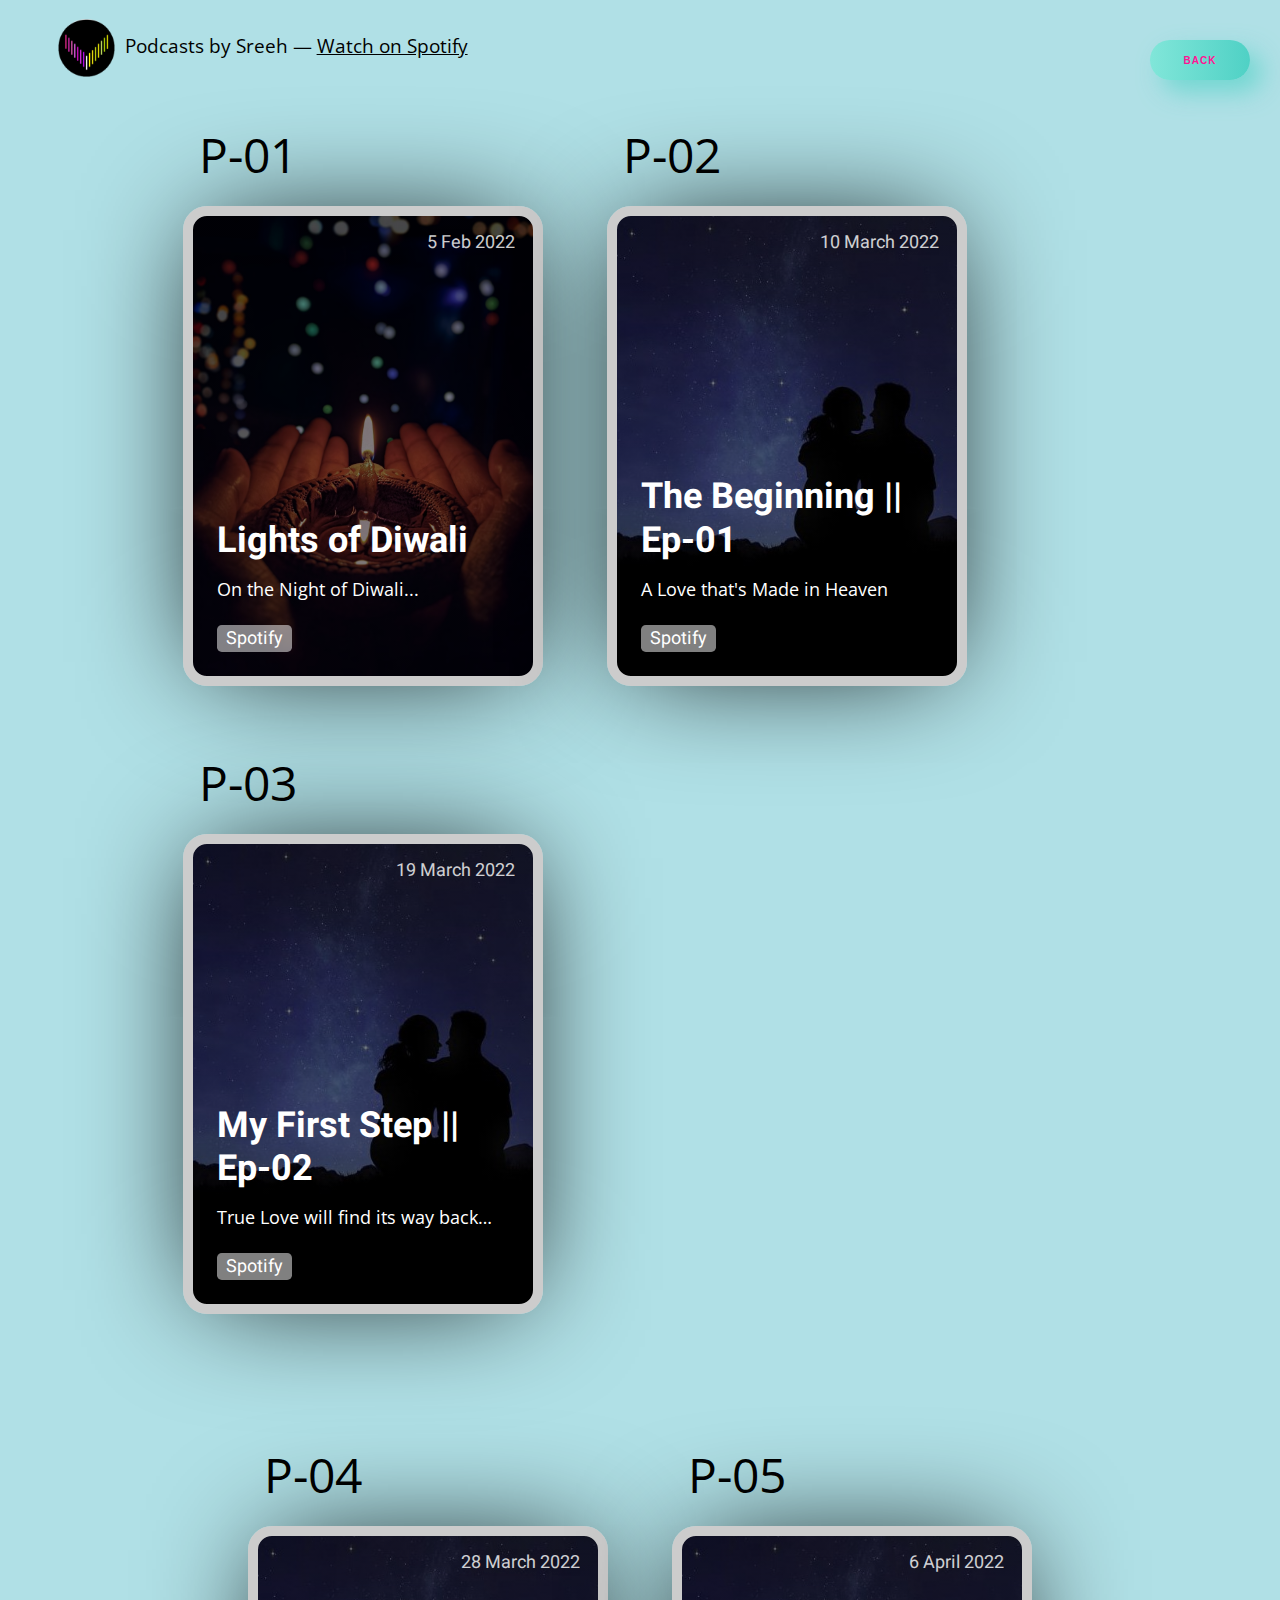
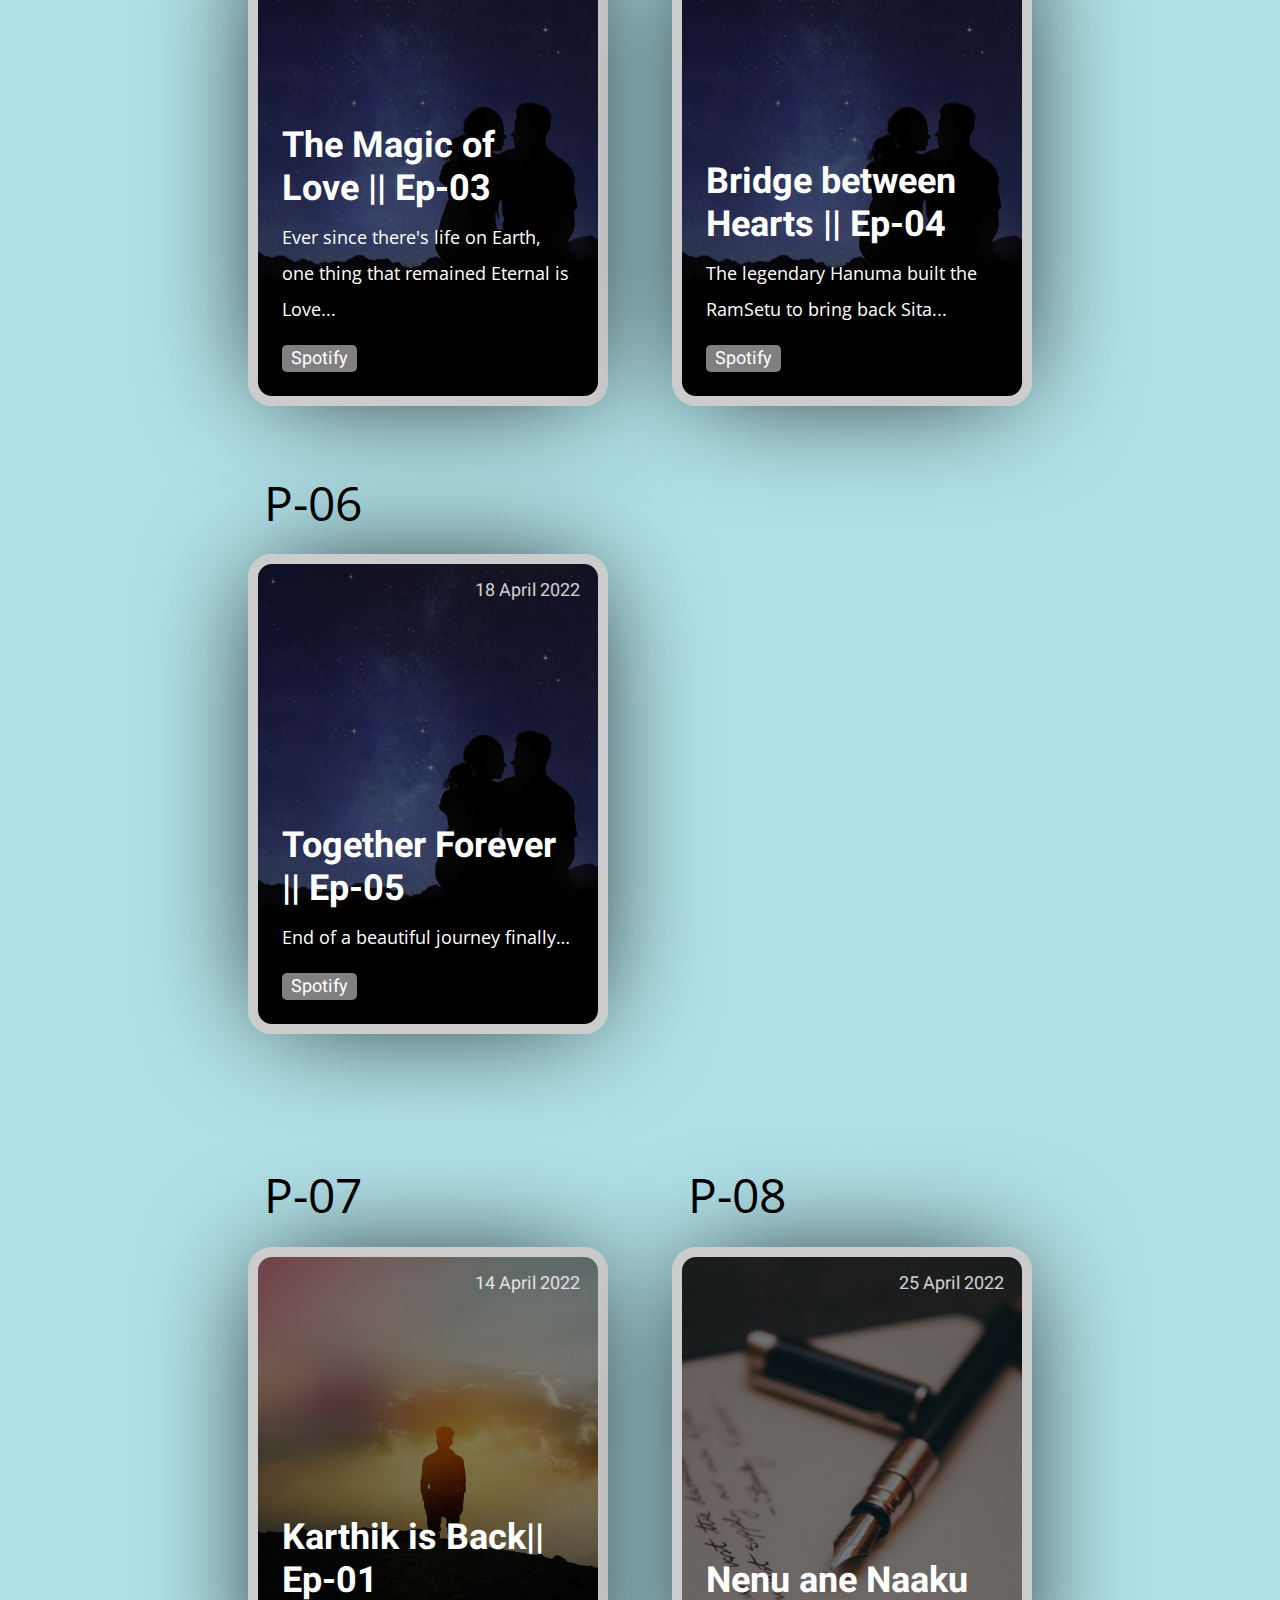
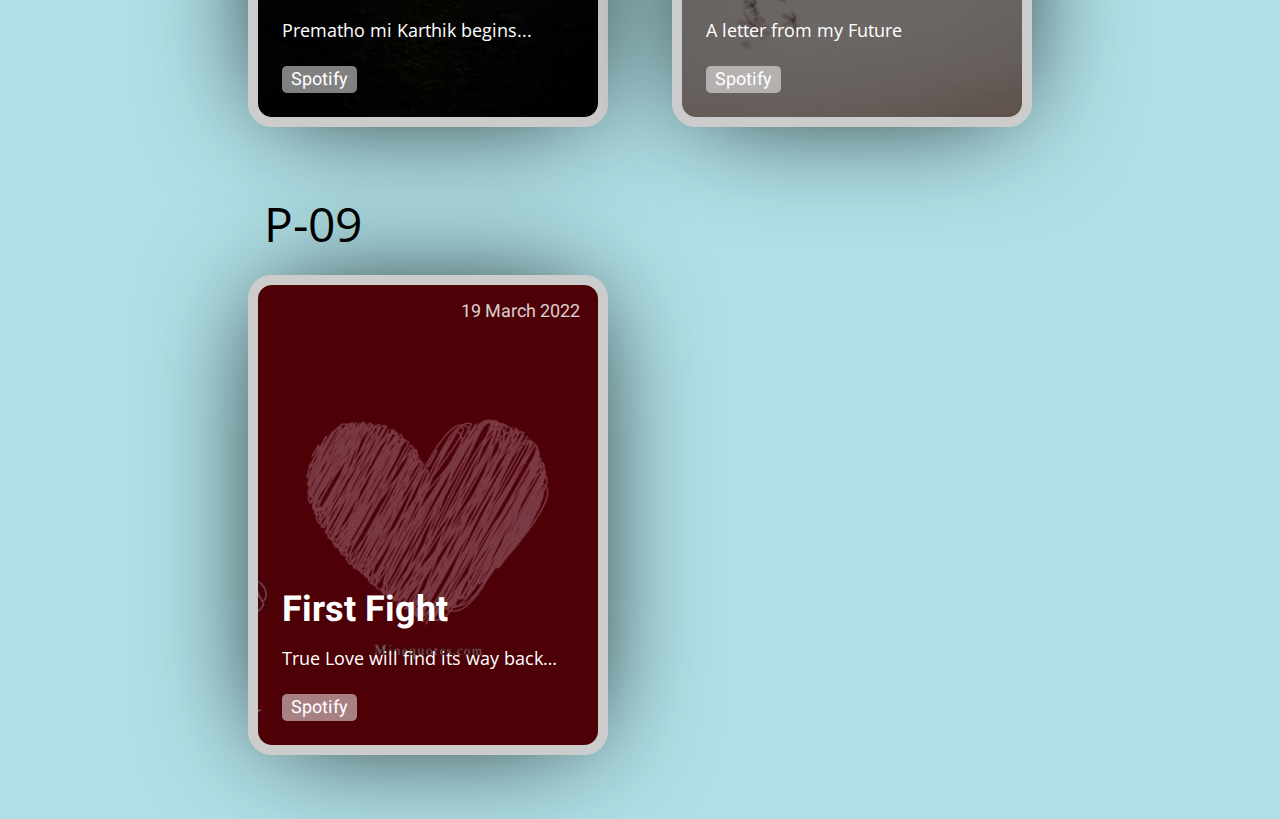
<file: episode.html>
<!DOCTYPE html>
<html>
<head>
	<meta charset="utf-8">
	<meta name="viewport" content="width=device-width, initial-scale=1">
	<title>Episodes</title>
	<link rel="stylesheet" type="text/css" href="epsample.css">
	<link rel = "icon" href = "head_image.png" type = "image/x-icon">
</head>
<body style="background-color:powderblue ;">
<a href="index.html"><input type="button" class="button1" value="Back"></a>


<section class="info">
  <img src="head_image.png">
  <h1>Podcasts by Sreeh &mdash; <a href="https://open.spotify.com/show/5xwjzBk1xNfEjy0y4jtBow?si=PfSW5gqlRb2NmMp2r0z-UQ&utm_source=copy-link" target="">Watch on Spotify</a></h1>

</section>
<section class="cards-wrapper">
  <div class="card-grid-space">
    <div class="num">P-01</div>
    <a class="card" href="https://open.spotify.com/episode/5fZCu8SPwRJLf3oHzCnn9o?si=jblrhS2WTsqffyB9uBzMXw&utm_source=copy-link" style="--bg-img: url(diwali.jpeg)">
      <div>
        <h1>Lights of Diwali</h1>
        <p>On the Night of Diwali...</p>
        <div class="date">5 Feb 2022</div>
        <div class="tags">
          <div class="tag">Spotify</div>
        </div>
      </div>
    </a>
  </div>
  <div class="card-grid-space">
    <div class="num">P-02</div>
    <a class="card" href="https://open.spotify.com/episode/0Z4X7whjpyTorYKgHmlVfG?si=KlSGtNb-S5y2nJieMkWYcg&utm_source=copy-link" style="--bg-img: url(love.jpg)">
      <div>
        <h1>The Beginning || Ep-01</h1>
        <p>A Love that's Made in Heaven</p>
        <div class="date">10 March 2022</div>
        <div class="tags">
          <div class="tag">Spotify</div>
        </div>
      </div>
    </a>
  </div>
  <div class="card-grid-space">
    <div class="num">P-03</div>
    <a class="card" href="https://open.spotify.com/episode/3Bfl3alXtlnZz7OHwqr6ar?si=heYP69QvTBuJ6imvi20l5A&utm_source=copy-link" style="--bg-img: url(love.jpg)">
      <div>
        <h1>My First Step || Ep-02</h1>
        <p>True Love will find its way back…</p>
        <div class="date">19 March 2022</div>
        <div class="tags">
          <div class="tag">Spotify</div>
        </div>
      </div>
    </a>
  </div>
  <!-- https://images.unsplash.com/photo-1520839090488-4a6c211e2f94?ixlib=rb-0.3.5&ixid=eyJhcHBfaWQiOjEyMDd9&s=38951b8650067840307cba514b554ba5&auto=format&fit=crop&w=1350&q=80 -->
</section>





<section class="cards-wrapper">
  <div class="card-grid-space">
    <div class="num">P-04</div>
    <a class="card" href="https://open.spotify.com/episode/5fZCu8SPwRJLf3oHzCnn9o?si=jblrhS2WTsqffyB9uBzMXw&utm_source=copy-link" style="--bg-img: url(love.jpg)">
      <div>
        <h1>The Magic of Love || Ep-03</h1>
        <p>Ever since there's life on Earth, one thing that remained Eternal is Love...</p>
        <div class="date">28 March 2022</div>
        <div class="tags">
          <div class="tag">Spotify</div>
        </div>
      </div>
    </a>
  </div>
  <div class="card-grid-space">
    <div class="num">P-05</div>
    <a class="card" href="https://open.spotify.com/episode/0Z4X7whjpyTorYKgHmlVfG?si=KlSGtNb-S5y2nJieMkWYcg&utm_source=copy-link" style="--bg-img: url(love.jpg)">
      <div>
        <h1>Bridge between Hearts || Ep-04</h1>
        <p>The legendary Hanuma built the RamSetu to bring back Sita...</p>
        <div class="date">6 April 2022</div>
        <div class="tags">
          <div class="tag">Spotify</div>
        </div>
      </div>
    </a>
  </div>
  <div class="card-grid-space">
    <div class="num">P-06</div>
    <a class="card" href="https://open.spotify.com/episode/3Bfl3alXtlnZz7OHwqr6ar?si=heYP69QvTBuJ6imvi20l5A&utm_source=copy-link" style="--bg-img: url(love.jpg)">
      <div>
        <h1>Together Forever || Ep-05</h1>
        <p>End of a beautiful journey finally…</p>
        <div class="date">18 April 2022</div>
        <div class="tags">
          <div class="tag">Spotify</div>
        </div>
      </div>
    </a>
  </div>
  <!-- https://images.unsplash.com/photo-1520839090488-4a6c211e2f94?ixlib=rb-0.3.5&ixid=eyJhcHBfaWQiOjEyMDd9&s=38951b8650067840307cba514b554ba5&auto=format&fit=crop&w=1350&q=80 -->
</section>





<section class="cards-wrapper">
  <div class="card-grid-space">
    <div class="num">P-07</div>
    <a class="card" href="https://open.spotify.com/episode/5fZCu8SPwRJLf3oHzCnn9o?si=jblrhS2WTsqffyB9uBzMXw&utm_source=copy-link" style="--bg-img: url(alone.jpeg)">
      <div>
        <h1>Karthik is Back|| Ep-01</h1>
        <p>Prematho mi Karthik begins...</p>
        <div class="date">14 April 2022</div>
        <div class="tags">
          <div class="tag">Spotify</div>
        </div>
      </div>
    </a>
  </div>
  <div class="card-grid-space">
    <div class="num">P-08</div>
    <a class="card" href="https://open.spotify.com/episode/0Z4X7whjpyTorYKgHmlVfG?si=KlSGtNb-S5y2nJieMkWYcg&utm_source=copy-link" style="--bg-img: url(letter.jpeg)">
      <div>
        <h1>Nenu ane Naaku</h1>
        <p>A letter from my Future</p>
        <div class="date">25 April 2022</div>
        <div class="tags">
          <div class="tag">Spotify</div>
        </div>
      </div>
    </a>
  </div>
  <div class="card-grid-space">
    <div class="num">P-09</div>
    <a class="card" href="https://open.spotify.com/episode/3Bfl3alXtlnZz7OHwqr6ar?si=heYP69QvTBuJ6imvi20l5A&utm_source=copy-link" style="--bg-img: url(fight.jpg)">
      <div>
        <h1>First Fight</h1>
        <p>True Love will find its way back…</p>
        <div class="date">19 March 2022</div>
        <div class="tags">
          <div class="tag">Spotify</div>
        </div>
      </div>
    </a>
  </div>
  <!-- https://images.unsplash.com/photo-1520839090488-4a6c211e2f94?ixlib=rb-0.3.5&ixid=eyJhcHBfaWQiOjEyMDd9&s=38951b8650067840307cba514b554ba5&auto=format&fit=crop&w=1350&q=80 -->
</section>






</body>
</html>
</file>
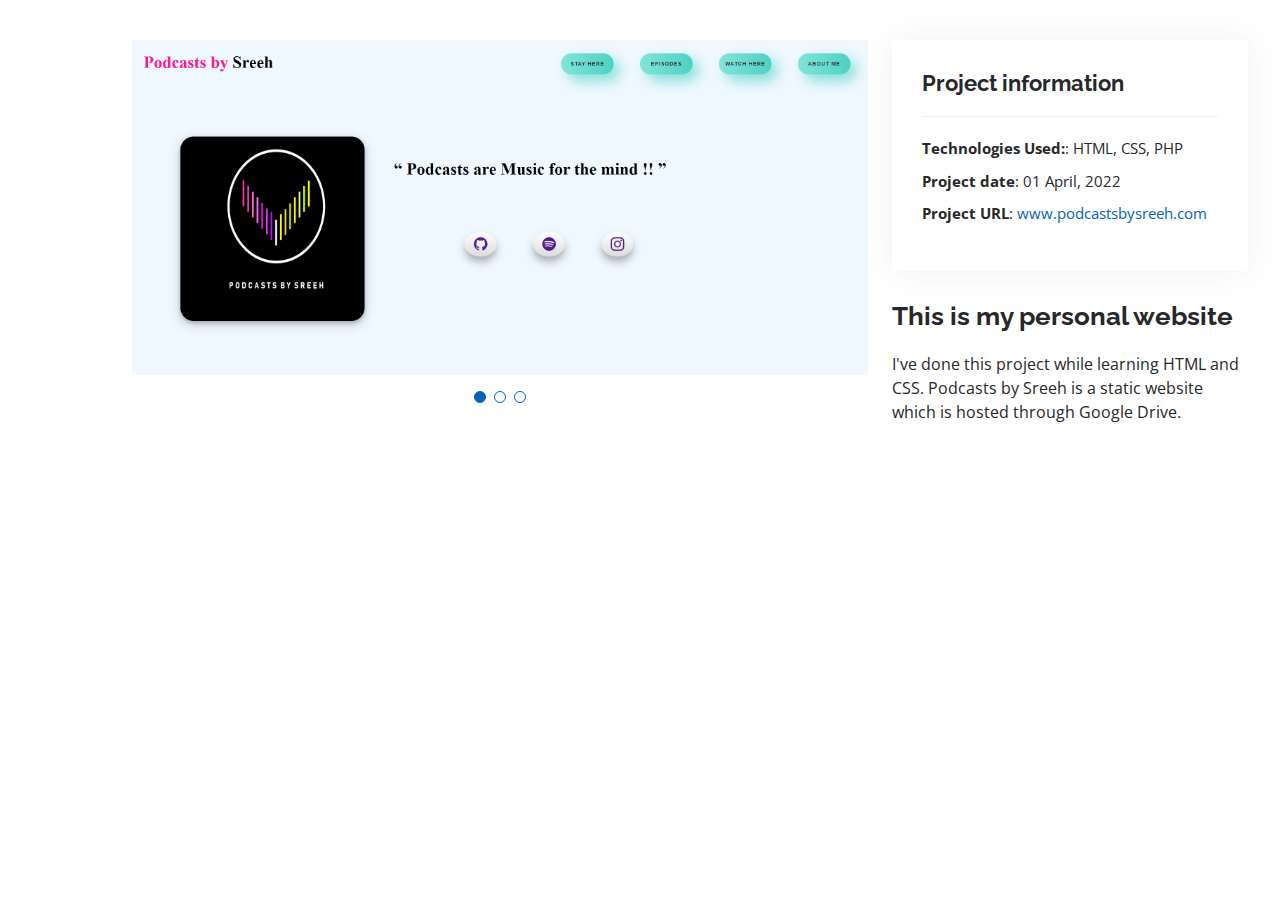
<file: MyResume/portfolio-details.html>
<!DOCTYPE html>
<html lang="en">

<head>
  <meta charset="utf-8">
  <meta content="width=device-width, initial-scale=1.0" name="viewport">

  <title>Portfolio Details - Personal Bootstrap Template</title>
  <meta content="" name="description">
  <meta content="" name="keywords">

  <!-- Favicons -->
  <link href="assets/img/favicon.png" rel="icon">
  <link href="assets/img/apple-touch-icon.png" rel="apple-touch-icon">

  <!-- Google Fonts -->
  <link href="https://fonts.googleapis.com/css?family=Open+Sans:300,300i,400,400i,600,600i,700,700i|Raleway:300,300i,400,400i,500,500i,600,600i,700,700i|Poppins:300,300i,400,400i,500,500i,600,600i,700,700i" rel="stylesheet">

  <!-- Vendor CSS Files -->
  <link href="assets/vendor/aos/aos.css" rel="stylesheet">
  <link href="assets/vendor/bootstrap/css/bootstrap.min.css" rel="stylesheet">
  <link href="assets/vendor/bootstrap-icons/bootstrap-icons.css" rel="stylesheet">
  <link href="assets/vendor/boxicons/css/boxicons.min.css" rel="stylesheet">
  <link href="assets/vendor/glightbox/css/glightbox.min.css" rel="stylesheet">
  <link href="assets/vendor/swiper/swiper-bundle.min.css" rel="stylesheet">

  <!-- Template Main CSS File -->
  <link href="assets/css/style.css" rel="stylesheet">

  <!-- =======================================================
  * Template Name: MyResume - v4.7.0
  * Template URL: https://bootstrapmade.com/free-html-bootstrap-template-my-resume/
  * Author: BootstrapMade.com
  * License: https://bootstrapmade.com/license/
  ======================================================== -->
</head>

<body>

  <main id="main">

    <!-- ======= Portfolio Details Section ======= -->
    <section id="portfolio-details" class="portfolio-details">
      <div class="container">

        <div class="row gy-4">

          <div class="col-lg-8">
            <div class="portfolio-details-slider swiper">
              <div class="swiper-wrapper align-items-center">

                <div class="swiper-slide">
                  <img src="assets/img/portfolio/portfolio-details-1.png" alt="">
                </div>

                <div class="swiper-slide">
                  <img src="assets/img/portfolio/portfolio-details-2.png" alt="">
                </div>

                <div class="swiper-slide">
                  <img src="assets/img/portfolio/portfolio-details-3.png" alt="">
                </div>

              </div>
              <div class="swiper-pagination"></div>
            </div>
          </div>

          <div class="col-lg-4">
            <div class="portfolio-info">
              <h3>Project information</h3>
              <ul>
                <li><strong>Technologies Used:</strong>: HTML, CSS, PHP</li>
                <li><strong>Project date</strong>: 01 April, 2022</li>
                <li><strong>Project URL</strong>: <a href="https://19a91a1231sriharshakonatham.on.drv.tw/PodcastsWeb/">www.podcastsbysreeh.com</a></li>
              </ul>
            </div>
            <div class="portfolio-description">
              <h2>This is my personal website</h2>
              <p>
                I've done this project while learning HTML and CSS.
Podcasts by Sreeh is a static website which is hosted
through Google Drive.
              </p>
            </div>
          </div>

        </div>

      </div>
    </section><!-- End Portfolio Details Section -->

  </main><!-- End #main -->

  <div id="preloader"></div>
  <a href="#" class="back-to-top d-flex align-items-center justify-content-center"><i class="bi bi-arrow-up-short"></i></a>

  <!-- Vendor JS Files -->
  <script src="assets/vendor/purecounter/purecounter.js"></script>
  <script src="assets/vendor/aos/aos.js"></script>
  <script src="assets/vendor/bootstrap/js/bootstrap.bundle.min.js"></script>
  <script src="assets/vendor/glightbox/js/glightbox.min.js"></script>
  <script src="assets/vendor/isotope-layout/isotope.pkgd.min.js"></script>
  <script src="assets/vendor/swiper/swiper-bundle.min.js"></script>
  <script src="assets/vendor/typed.js/typed.min.js"></script>
  <script src="assets/vendor/waypoints/noframework.waypoints.js"></script>
  <script src="assets/vendor/php-email-form/validate.js"></script>

  <!-- Template Main JS File -->
  <script src="assets/js/main.js"></script>

</body>

</html>
</file>
<file: epsample.css>
@import url('https://fonts.googleapis.com/css?family=Heebo:400,700|Open+Sans:400,700');

:root {
  --color: #3c3163;
  --transition-time: 0.5s;
}

* {
  box-sizing: border-box;
}

body {
  margin: 0;
  min-height: 100vh;
  font-family: 'Open Sans';
  background: #fafafa;
}

a {
  color: inherit;
}

.cards-wrapper {
  display: grid;
  justify-content: center;
  align-items: center;
  grid-template-columns: 1fr 1fr 1fr;
  grid-gap: 4rem;
  padding: 4rem;
  margin: 0 auto;
  width: max-content;
}

.card {
  font-family: 'Heebo';
  --bg-filter-opacity: 0.5;
  background-image: linear-gradient(rgba(0,0,0,var(--bg-filter-opacity)),rgba(0,0,0,var(--bg-filter-opacity))), var(--bg-img);
  height: 20em;
  width: 15em;
  font-size: 1.5em;
  color: white;
  border-radius: 1em;
  padding: 1em;
  /*margin: 2em;*/
  display: flex;
  align-items: flex-end;
  background-size: cover;
  background-position: center;
  box-shadow: 0 0 5em -1em black;
  transition: all, var(--transition-time);
  position: relative;
  overflow: hidden;
  border: 10px solid #ccc;
  text-decoration: none;
}

.card:hover {
  transform: rotate(0);
}

.card h1 {
  margin: 0;
  font-size: 1.5em;
  line-height: 1.2em;
}

.card p {
  font-size: 0.75em;
  font-family: 'Open Sans';
  margin-top: 0.5em;
  line-height: 2em;
}

.card .tags {
  display: flex;
}

.card .tags .tag {
  font-size: 0.75em;
  background: rgba(255,255,255,0.5);
  border-radius: 0.3rem;
  padding: 0 0.5em;
  margin-right: 0.5em;
  line-height: 1.5em;
  transition: all, var(--transition-time);
}

.card:hover .tags .tag {
  background: var(--color);
  color: white;
}

.card .date {
  position: absolute;
  top: 0;
  right: 0;
  font-size: 0.75em;
  padding: 1em;
  line-height: 1em;
  opacity: .8;
}

.card:before, .card:after {
  content: '';
  transform: scale(0);
  transform-origin: top left;
  border-radius: 50%;
  position: absolute;
  left: -50%;
  top: -50%;
  z-index: -5;
  transition: all, var(--transition-time);
  transition-timing-function: ease-in-out;
}

.card:before {
  background: #ddd;
  width: 250%;
  height: 250%;
}

.card:after {
  background: white;
  width: 200%;
  height: 200%;
}

.card:hover {
  color: var(--color);
}

.card:hover:before, .card:hover:after {
  transform: scale(1);
}

.card-grid-space .num {
  font-size: 3em;
  margin-bottom: 1.2rem;
  margin-left: 1rem;
}

.info {
  font-size: 1.2em;
  display: flex;
  padding: 1em 3em;
  height: 3em;
}

.info img {
  height: 3em;
  margin-right: 0.5em;
}

.info h1 {
  font-size: 1em;
  font-weight: normal;
}

/* MEDIA QUERIES */
@media screen and (max-width: 1285px) {
  .cards-wrapper {
    grid-template-columns: 1fr 1fr;
  }
}

@media screen and (max-width: 900px) {
  .cards-wrapper {
    grid-template-columns: 1fr;
  }
  .info {
    justify-content: center;
  }
  .card-grid-space .num {
    /margin-left: 0;
    /text-align: center;
  }
}

@media screen and (max-width: 500px) {
  .cards-wrapper {
    padding: 4rem 2rem;
  }
  .card {
    max-width: calc(100vw - 4rem);
  }
}

@media screen and (max-width: 450px) {
  .info {
    display: block;
    text-align: center;
  }
  .info h1 {
    margin: 0;
  }
}


.button1 {
  float: right;
  margin-right: 30px;
  margin-top: 40px;
  min-width: 100px;
  min-height: 40px;
  font-family: 'Nunito', sans-serif;
  font-size: 10px;
  text-transform: uppercase;
  letter-spacing: 1px;
  font-weight: 700;
  color: #313133;
  background: #4FD1C5;
background: linear-gradient(90deg, rgba(129,230,217,1) 0%, rgba(79,209,197,1) 100%);
  border: none;
  border-radius: 1000px;
  box-shadow: 12px 12px 24px rgba(79,209,197,.64);
  transition: all 0.3s ease-in-out 0s;
  cursor: pointer;
  outline: none;
  position: relative;
  padding: 10px;
  color: deeppink;
  }

.button1::before {
content: '';
  border-radius: 1000px;
  min-width: calc(300px + 12px);
  min-height: calc(60px + 12px);
  border: 6px solid #00FFCB;
  box-shadow: 0 0 60px rgba(0,255,203,.64);
  position: absolute;
  top: 50%;
  left: 50%;
  transform: translate(-50%, -50%);
  opacity: 0;
  transition: all .3s ease-in-out 0s;
}

.button1:hover, .button:focus {
  color: #313133;
  transform: translateY(-6px);
}

.button1:hover::before, .button1:focus::before {
  opacity: 1;
}

.button1::after {
  content: '';
  width: 30px; height: 30px;
  border-radius: 100%;
  border: 6px solid #00FFCB;
  position: absolute;
  z-index: -1;
  top: 50%;
  left: 50%;
  transform: translate(-50%, -50%);
  animation: ring 1.5s infinite;
}

.button1:hover::after, .button1:focus::after {
  animation: none;
  display: none;
}

@keyframes ring {
  to{
    width: 30px;
    height: 30px;
    opacity: 1;
  }
}
</file>
<file: MyResume/assets/css/style.css>
/**
* Template Name: MyResume - v4.7.0
* Template URL: https://bootstrapmade.com/free-html-bootstrap-template-my-resume/
* Author: BootstrapMade.com
* License: https://bootstrapmade.com/license/
*/

/*--------------------------------------------------------------
# General
--------------------------------------------------------------*/
body {
  font-family: "Open Sans", sans-serif;
  color: #272829;
}

a {
  color: #0563bb;
  text-decoration: none;
}

a:hover {
  color: #067ded;
  text-decoration: none;
}

h1,
h2,
h3,
h4,
h5,
h6 {
  font-family: "Raleway", sans-serif;
}

/*--------------------------------------------------------------
# Back to top button
--------------------------------------------------------------*/
.back-to-top {
  position: fixed;
  visibility: hidden;
  opacity: 0;
  right: 15px;
  bottom: 15px;
  z-index: 996;
  background: #0563bb;
  width: 40px;
  height: 40px;
  border-radius: 50px;
  transition: all 0.4s;
}
.back-to-top i {
  font-size: 28px;
  color: #fff;
  line-height: 0;
}
.back-to-top:hover {
  background: #0678e3;
  color: #fff;
}
.back-to-top.active {
  visibility: visible;
  opacity: 1;
}

/*--------------------------------------------------------------
# Preloader
--------------------------------------------------------------*/
#preloader {
  position: fixed;
  top: 0;
  left: 0;
  right: 0;
  bottom: 0;
  z-index: 9999;
  overflow: hidden;
  background: #fff;
}

#preloader:before {
  content: "";
  position: fixed;
  top: calc(50% - 30px);
  left: calc(50% - 30px);
  border: 6px solid #0563bb;
  border-top-color: #fff;
  border-bottom-color: #fff;
  border-radius: 50%;
  width: 60px;
  height: 60px;
  -webkit-animation: animate-preloader 1s linear infinite;
  animation: animate-preloader 1s linear infinite;
}

@-webkit-keyframes animate-preloader {
  0% {
    transform: rotate(0deg);
  }
  100% {
    transform: rotate(360deg);
  }
}

@keyframes animate-preloader {
  0% {
    transform: rotate(0deg);
  }
  100% {
    transform: rotate(360deg);
  }
}
/*--------------------------------------------------------------
# Disable aos animation delay on mobile devices
--------------------------------------------------------------*/
@media screen and (max-width: 768px) {
  [data-aos-delay] {
    transition-delay: 0 !important;
  }
}
/*--------------------------------------------------------------
# Header
--------------------------------------------------------------*/
#header {
  position: fixed;
  top: 0;
  left: 0;
  bottom: 0;
  z-index: 9997;
  transition: all 0.5s;
  padding: 15px;
  overflow-y: auto;
}
@media (max-width: 992px) {
  #header {
    width: 300px;
    background: #fff;
    border-right: 1px solid #e6e9ec;
    left: -300px;
  }
}

@media (min-width: 992px) {
  #main {
    margin-left: 100px;
  }
}
/*--------------------------------------------------------------
# Navigation Menu
--------------------------------------------------------------*/
/**
* Desktop Navigation 
*/
.nav-menu {
  padding: 0;
  display: block;
}
.nav-menu * {
  margin: 0;
  padding: 0;
  list-style: none;
}
.nav-menu > ul > li {
  position: relative;
  white-space: nowrap;
}
.nav-menu a,
.nav-menu a:focus {
  display: flex;
  align-items: center;
  color: #45505b;
  padding: 10px 18px;
  margin-bottom: 8px;
  transition: 0.3s;
  font-size: 15px;
  border-radius: 50px;
  background: #f2f3f5;
  height: 56px;
  width: 100%;
  overflow: hidden;
  transition: 0.3s;
}
.nav-menu a i,
.nav-menu a:focus i {
  font-size: 20px;
}
.nav-menu a span,
.nav-menu a:focus span {
  padding: 0 5px 0 7px;
  color: #45505b;
}
@media (min-width: 992px) {
  .nav-menu a,
  .nav-menu a:focus {
    width: 56px;
  }
  .nav-menu a span,
  .nav-menu a:focus span {
    display: none;
    color: #fff;
  }
}
.nav-menu a:hover,
.nav-menu .active,
.nav-menu .active:focus,
.nav-menu li:hover > a {
  color: #fff;
  background: #0563bb;
}
.nav-menu a:hover span,
.nav-menu .active span,
.nav-menu .active:focus span,
.nav-menu li:hover > a span {
  color: #fff;
}
.nav-menu a:hover,
.nav-menu li:hover > a {
  width: 100%;
  color: #fff;
}
.nav-menu a:hover span,
.nav-menu li:hover > a span {
  display: block;
}

/**
* Mobile Navigation 
*/
.mobile-nav-toggle {
  position: fixed;
  right: 10px;
  top: 10px;
  z-index: 9998;
  border: 0;
  background: none;
  font-size: 28px;
  transition: all 0.4s;
  outline: none !important;
  line-height: 0;
  cursor: pointer;
  border-radius: 50px;
  padding: 5px;
}
.mobile-nav-toggle i {
  color: #45505b;
}

.mobile-nav-active {
  overflow: hidden;
}
.mobile-nav-active #header {
  left: 0;
}
.mobile-nav-active .mobile-nav-toggle {
  color: #fff;
  background-color: #0563bb;
}

/*--------------------------------------------------------------
# Hero Section
--------------------------------------------------------------*/
#hero {
  width: 100%;
  height: 100vh;
  background: url("../img/hero-bg.jpg") top right no-repeat;
  background-size: cover;
  position: relative;
}
@media (min-width: 992px) {
  #hero {
    padding-left: 160px;
  }
}
#hero:before {
  content: "";
  background: rgba(255, 255, 255, 0.8);
  position: absolute;
  bottom: 0;
  top: 0;
  left: 0;
  right: 0;
}
#hero h1 {
  margin: 0;
  font-size: 64px;
  font-weight: 700;
  line-height: 56px;
  color: #45505b;
}
#hero p {
  color: #45505b;
  margin: 15px 0 0 0;
  font-size: 26px;
  font-family: "Poppins", sans-serif;
}
#hero p span {
  color: #0563bb;
  letter-spacing: 1px;
}
#hero .social-links {
  margin-top: 30px;
}
#hero .social-links a {
  font-size: 24px;
  display: inline-block;
  color: #45505b;
  line-height: 1;
  margin-right: 20px;
  transition: 0.3s;
}
#hero .social-links a:hover {
  color: #0563bb;
}
@media (max-width: 992px) {
  #hero {
    text-align: center;
  }
  #hero h1 {
    font-size: 32px;
    line-height: 36px;
  }
  #hero p {
    margin-top: 10px;
    font-size: 20px;
    line-height: 24px;
  }
}

/*--------------------------------------------------------------
# Sections General
--------------------------------------------------------------*/
section {
  padding: 60px 0;
  overflow: hidden;
}

.section-title {
  text-align: center;
  padding-bottom: 30px;
}
.section-title h2 {
  font-size: 32px;
  font-weight: bold;
  text-transform: uppercase;
  margin-bottom: 20px;
  padding-bottom: 20px;
  position: relative;
  color: #45505b;
}
.section-title h2::before {
  content: "";
  position: absolute;
  display: block;
  width: 120px;
  height: 1px;
  background: #ddd;
  bottom: 1px;
  left: calc(50% - 60px);
}
.section-title h2::after {
  content: "";
  position: absolute;
  display: block;
  width: 40px;
  height: 3px;
  background: #0563bb;
  bottom: 0;
  left: calc(50% - 20px);
}
.section-title p {
  margin-bottom: 0;
}

/*--------------------------------------------------------------
# About
--------------------------------------------------------------*/
.about .content h3 {
  font-weight: 700;
  font-size: 26px;
  color: #728394;
}
.about .content ul {
  list-style: none;
  padding: 0;
}
.about .content ul li {
  margin-bottom: 20px;
  display: flex;
  align-items: center;
}
.about .content ul strong {
  margin-right: 10px;
}
.about .content ul i {
  font-size: 16px;
  margin-right: 5px;
  color: #0563bb;
  line-height: 0;
}
.about .content p:last-child {
  margin-bottom: 0;
}

/*--------------------------------------------------------------
# Facts
--------------------------------------------------------------*/
.facts .count-box {
  padding: 30px 30px 25px 30px;
  margin-top: 30px;
  width: 100%;
  position: relative;
  text-align: center;
  background: #fff;
}
.facts .count-box i {
  position: absolute;
  top: -25px;
  left: 50%;
  transform: translateX(-50%);
  font-size: 24px;
  background: #0563bb;
  color: #fff;
  border-radius: 50px;
  display: inline-flex;
  align-items: center;
  justify-content: center;
  width: 48px;
  height: 48px;
}
.facts .count-box span {
  font-size: 36px;
  display: block;
  font-weight: 600;
  color: #011426;
}
.facts .count-box p {
  padding: 0;
  margin: 0;
  font-family: "Raleway", sans-serif;
  font-size: 14px;
}

/*--------------------------------------------------------------
# Akills
--------------------------------------------------------------*/
.skills .progress {
  height: 60px;
  display: block;
  background: none;
  border-radius: 0;
}
.skills .progress .skill {
  padding: 10px 0;
  margin: 0;
  text-transform: uppercase;
  display: block;
  font-weight: 600;
  font-family: "Poppins", sans-serif;
  color: #45505b;
}
.skills .progress .skill .val {
  float: right;
  font-style: normal;
}
.skills .progress-bar-wrap {
  background: #f2f3f5;
}
.skills .progress-bar {
  width: 1px;
  height: 10px;
  transition: 0.9s;
  background-color: #0563bb;
}

/*--------------------------------------------------------------
# Resume
--------------------------------------------------------------*/
.resume .resume-title {
  font-size: 26px;
  font-weight: 700;
  margin-top: 20px;
  margin-bottom: 20px;
  color: #45505b;
}
.resume .resume-item {
  padding: 0 0 20px 20px;
  margin-top: -2px;
  border-left: 2px solid #0563bb;
  position: relative;
}
.resume .resume-item h4 {
  line-height: 18px;
  font-size: 18px;
  font-weight: 600;
  text-transform: uppercase;
  font-family: "Poppins", sans-serif;
  color: #0563bb;
  margin-bottom: 10px;
}
.resume .resume-item h5 {
  font-size: 16px;
  background: #f7f8f9;
  padding: 5px 15px;
  display: inline-block;
  font-weight: 600;
  margin-bottom: 10px;
}
.resume .resume-item ul {
  padding-left: 20px;
}
.resume .resume-item ul li {
  padding-bottom: 10px;
}
.resume .resume-item:last-child {
  padding-bottom: 0;
}
.resume .resume-item::before {
  content: "";
  position: absolute;
  width: 16px;
  height: 16px;
  border-radius: 50px;
  left: -9px;
  top: 0;
  background: #fff;
  border: 2px solid #0563bb;
}

/*--------------------------------------------------------------
# Portfolio
--------------------------------------------------------------*/
.portfolio .portfolio-item {
  margin-bottom: 30px;
}
.portfolio #portfolio-flters {
  padding: 0;
  margin: 0 auto 25px auto;
  list-style: none;
  text-align: center;
  background: #fff;
  border-radius: 50px;
  padding: 2px 15px;
}
.portfolio #portfolio-flters li {
  cursor: pointer;
  display: inline-block;
  padding: 10px 15px;
  font-size: 14px;
  font-weight: 600;
  line-height: 1;
  text-transform: uppercase;
  color: #272829;
  margin-bottom: 5px;
  transition: all 0.3s ease-in-out;
}
.portfolio #portfolio-flters li:hover,
.portfolio #portfolio-flters li.filter-active {
  color: #0563bb;
}
.portfolio #portfolio-flters li:last-child {
  margin-right: 0;
}
.portfolio .portfolio-wrap {
  transition: 0.3s;
  position: relative;
  overflow: hidden;
  z-index: 1;
  background: rgba(69, 80, 91, 0.8);
}
.portfolio .portfolio-wrap::before {
  content: "";
  background: rgba(255, 255, 255, 0.7);
  position: absolute;
  left: 30px;
  right: 30px;
  top: 30px;
  bottom: 30px;
  transition: all ease-in-out 0.3s;
  z-index: 2;
  opacity: 0;
}
.portfolio .portfolio-wrap .portfolio-info {
  opacity: 0;
  position: absolute;
  top: 0;
  left: 0;
  right: 0;
  bottom: 0;
  text-align: center;
  z-index: 3;
  transition: all ease-in-out 0.3s;
  display: flex;
  flex-direction: column;
  justify-content: center;
  align-items: center;
}
.portfolio .portfolio-wrap .portfolio-info::before {
  display: block;
  content: "";
  width: 48px;
  height: 48px;
  position: absolute;
  top: 35px;
  left: 35px;
  border-top: 3px solid #d7dce1;
  border-left: 3px solid #d7dce1;
  transition: all 0.5s ease 0s;
  z-index: 9994;
}
.portfolio .portfolio-wrap .portfolio-info::after {
  display: block;
  content: "";
  width: 48px;
  height: 48px;
  position: absolute;
  bottom: 35px;
  right: 35px;
  border-bottom: 3px solid #d7dce1;
  border-right: 3px solid #d7dce1;
  transition: all 0.5s ease 0s;
  z-index: 9994;
}
.portfolio .portfolio-wrap .portfolio-info h4 {
  font-size: 20px;
  color: #45505b;
  font-weight: 600;
}
.portfolio .portfolio-wrap .portfolio-info p {
  color: #45505b;
  font-size: 14px;
  text-transform: uppercase;
  padding: 0;
  margin: 0;
}
.portfolio .portfolio-wrap .portfolio-links {
  text-align: center;
  z-index: 4;
}
.portfolio .portfolio-wrap .portfolio-links a {
  color: #45505b;
  margin: 0 2px;
  font-size: 28px;
  display: inline-block;
  transition: 0.3s;
}
.portfolio .portfolio-wrap .portfolio-links a:hover {
  color: #148af9;
}
.portfolio .portfolio-wrap:hover::before {
  top: 0;
  left: 0;
  right: 0;
  bottom: 0;
  opacity: 1;
}
.portfolio .portfolio-wrap:hover .portfolio-info {
  opacity: 1;
}
.portfolio .portfolio-wrap:hover .portfolio-info::before {
  top: 15px;
  left: 15px;
}
.portfolio .portfolio-wrap:hover .portfolio-info::after {
  bottom: 15px;
  right: 15px;
}

/*--------------------------------------------------------------
# Portfolio Details
--------------------------------------------------------------*/
.portfolio-details {
  padding-top: 40px;
}
.portfolio-details .portfolio-details-slider img {
  width: 100%;
}
.portfolio-details .portfolio-details-slider .swiper-pagination {
  margin-top: 20px;
  position: relative;
}
.portfolio-details
  .portfolio-details-slider
  .swiper-pagination
  .swiper-pagination-bullet {
  width: 12px;
  height: 12px;
  background-color: #fff;
  opacity: 1;
  border: 1px solid #0563bb;
}
.portfolio-details
  .portfolio-details-slider
  .swiper-pagination
  .swiper-pagination-bullet-active {
  background-color: #0563bb;
}
.portfolio-details .portfolio-info {
  padding: 30px;
  box-shadow: 0px 0 30px rgba(69, 80, 91, 0.08);
}
.portfolio-details .portfolio-info h3 {
  font-size: 22px;
  font-weight: 700;
  margin-bottom: 20px;
  padding-bottom: 20px;
  border-bottom: 1px solid #eee;
}
.portfolio-details .portfolio-info ul {
  list-style: none;
  padding: 0;
  font-size: 15px;
}
.portfolio-details .portfolio-info ul li + li {
  margin-top: 10px;
}
.portfolio-details .portfolio-description {
  padding-top: 30px;
}
.portfolio-details .portfolio-description h2 {
  font-size: 26px;
  font-weight: 700;
  margin-bottom: 20px;
}
.portfolio-details .portfolio-description p {
  padding: 0;
}

/*--------------------------------------------------------------
# Services
--------------------------------------------------------------*/
.services .icon-box {
  text-align: center;
  padding: 70px 20px 80px 20px;
  transition: all ease-in-out 0.3s;
  background: #fff;
  box-shadow: 0px 5px 90px 0px rgba(110, 123, 131, 0.05);
}
.services .icon-box .icon {
  margin: 0 auto;
  width: 100px;
  height: 100px;
  display: flex;
  align-items: center;
  justify-content: center;
  transition: ease-in-out 0.3s;
  position: relative;
}
.services .icon-box .icon i {
  font-size: 36px;
  transition: 0.5s;
  position: relative;
}
.services .icon-box .icon svg {
  position: absolute;
  top: 0;
  left: 0;
}
.services .icon-box .icon svg path {
  transition: 0.5s;
  fill: #f5f5f5;
}
.services .icon-box h4 {
  font-weight: 600;
  margin: 10px 0 15px 0;
  font-size: 22px;
}
.services .icon-box h4 a {
  color: #45505b;
  transition: ease-in-out 0.3s;
}
.services .icon-box p {
  line-height: 24px;
  font-size: 14px;
  margin-bottom: 0;
}
.services .icon-box:hover {
  border-color: #fff;
  box-shadow: 0px 0 35px 0 rgba(0, 0, 0, 0.08);
}
.services .iconbox-blue i {
  color: #47aeff;
}
.services .iconbox-blue:hover .icon i {
  color: #fff;
}
.services .iconbox-blue:hover .icon path {
  fill: #47aeff;
}
.services .iconbox-orange i {
  color: #ffa76e;
}
.services .iconbox-orange:hover .icon i {
  color: #fff;
}
.services .iconbox-orange:hover .icon path {
  fill: #ffa76e;
}
.services .iconbox-pink i {
  color: #e80368;
}
.services .iconbox-pink:hover .icon i {
  color: #fff;
}
.services .iconbox-pink:hover .icon path {
  fill: #e80368;
}
.services .iconbox-yellow i {
  color: #ffbb2c;
}
.services .iconbox-yellow:hover .icon i {
  color: #fff;
}
.services .iconbox-yellow:hover .icon path {
  fill: #ffbb2c;
}
.services .iconbox-red i {
  color: #ff5828;
}
.services .iconbox-red:hover .icon i {
  color: #fff;
}
.services .iconbox-red:hover .icon path {
  fill: #ff5828;
}
.services .iconbox-teal i {
  color: #11dbcf;
}
.services .iconbox-teal:hover .icon i {
  color: #fff;
}
.services .iconbox-teal:hover .icon path {
  fill: #11dbcf;
}

/*--------------------------------------------------------------
# Testimonials
--------------------------------------------------------------*/
.testimonials .section-header {
  margin-bottom: 40px;
}
.testimonials .testimonials-carousel,
.testimonials .testimonials-slider {
  overflow: hidden;
}
.testimonials .testimonial-item {
  text-align: center;
}
.testimonials .testimonial-item .testimonial-img {
  width: 120px;
  border-radius: 50%;
  border: 4px solid #fff;
  margin: 0 auto;
}
.testimonials .testimonial-item h3 {
  font-size: 20px;
  font-weight: bold;
  margin: 10px 0 5px 0;
  color: #111;
}
.testimonials .testimonial-item h4 {
  font-size: 14px;
  color: #999;
  margin: 0 0 15px 0;
}
.testimonials .testimonial-item .quote-icon-left,
.testimonials .testimonial-item .quote-icon-right {
  color: #90c8fc;
  font-size: 26px;
}
.testimonials .testimonial-item .quote-icon-left {
  display: inline-block;
  left: -5px;
  position: relative;
}
.testimonials .testimonial-item .quote-icon-right {
  display: inline-block;
  right: -5px;
  position: relative;
  top: 10px;
}
.testimonials .testimonial-item p {
  font-style: italic;
  margin: 0 auto 15px auto;
}
.testimonials .swiper-pagination {
  margin-top: 20px;
  position: relative;
}
.testimonials .swiper-pagination .swiper-pagination-bullet {
  width: 12px;
  height: 12px;
  background-color: #fff;
  opacity: 1;
  border: 1px solid #0563bb;
}
.testimonials .swiper-pagination .swiper-pagination-bullet-active {
  background-color: #0563bb;
}
@media (min-width: 992px) {
  .testimonials .testimonial-item p {
    width: 80%;
  }
}

/*--------------------------------------------------------------
# Contact
--------------------------------------------------------------*/
.contact .info {
  width: 100%;
  background: #fff;
}
.contact .info i {
  font-size: 20px;
  color: #0563bb;
  float: left;
  width: 44px;
  height: 44px;
  background: #eef7ff;
  display: flex;
  justify-content: center;
  align-items: center;
  border-radius: 50px;
  transition: all 0.3s ease-in-out;
}
.contact .info h4 {
  padding: 0 0 0 60px;
  font-size: 22px;
  font-weight: 600;
  margin-bottom: 5px;
  color: #45505b;
}
.contact .info p {
  padding: 0 0 0 60px;
  margin-bottom: 0;
  font-size: 14px;
  color: #728394;
}
.contact .info .email,
.contact .info .phone {
  margin-top: 40px;
}
.contact .info .email:hover i,
.contact .info .address:hover i,
.contact .info .phone:hover i {
  background: #0563bb;
  color: #fff;
}
.contact .php-email-form {
  width: 100%;
  background: #fff;
}
.contact .php-email-form .form-group {
  padding-bottom: 8px;
}
.contact .php-email-form .error-message {
  display: none;
  color: #fff;
  background: #ed3c0d;
  text-align: left;
  padding: 15px;
  font-weight: 600;
}
.contact .php-email-form .error-message br + br {
  margin-top: 25px;
}
.contact .php-email-form .sent-message {
  display: none;
  color: #fff;
  background: #18d26e;
  text-align: center;
  padding: 15px;
  font-weight: 600;
}
.contact .php-email-form .loading {
  display: none;
  background: #fff;
  text-align: center;
  padding: 15px;
}
.contact .php-email-form .loading:before {
  content: "";
  display: inline-block;
  border-radius: 50%;
  width: 24px;
  height: 24px;
  margin: 0 10px -6px 0;
  border: 3px solid #18d26e;
  border-top-color: #eee;
  -webkit-animation: animate-loading 1s linear infinite;
  animation: animate-loading 1s linear infinite;
}
.contact .php-email-form input,
.contact .php-email-form textarea {
  border-radius: 4px;
  box-shadow: none;
  font-size: 14px;
}
.contact .php-email-form input {
  height: 44px;
}
.contact .php-email-form textarea {
  padding: 10px 12px;
}
.contact .php-email-form button[type="submit"] {
  background: #0563bb;
  border: 0;
  padding: 10px 35px;
  color: #fff;
  transition: 0.4s;
  border-radius: 50px;
}
.contact .php-email-form button[type="submit"]:hover {
  background: #0678e3;
}
@-webkit-keyframes animate-loading {
  0% {
    transform: rotate(0deg);
  }
  100% {
    transform: rotate(360deg);
  }
}
@keyframes animate-loading {
  0% {
    transform: rotate(0deg);
  }
  100% {
    transform: rotate(360deg);
  }
}

/*--------------------------------------------------------------
# Footer
--------------------------------------------------------------*/
#footer {
  background: #f7f8f9;
  color: #45505b;
  font-size: 14px;
  text-align: center;
  padding: 30px 0;
}
#footer h3 {
  font-size: 36px;
  font-weight: 700;
  position: relative;
  font-family: "Poppins", sans-serif;
  padding: 0;
  margin: 0 0 15px 0;
}
#footer p {
  font-size: 15;
  font-style: italic;
  padding: 0;
  margin: 0 0 40px 0;
}
#footer .social-links {
  margin: 0 0 40px 0;
}
#footer .social-links a {
  font-size: 18px;
  display: inline-block;
  background: #0563bb;
  color: #fff;
  line-height: 1;
  padding: 8px 0;
  margin-right: 4px;
  border-radius: 50%;
  text-align: center;
  width: 36px;
  height: 36px;
  transition: 0.3s;
}
#footer .social-links a:hover {
  background: #0678e3;
  color: #fff;
  text-decoration: none;
}
#footer .copyright {
  margin: 0 0 5px 0;
}
#footer .credits {
  font-size: 13px;
}
</file>
